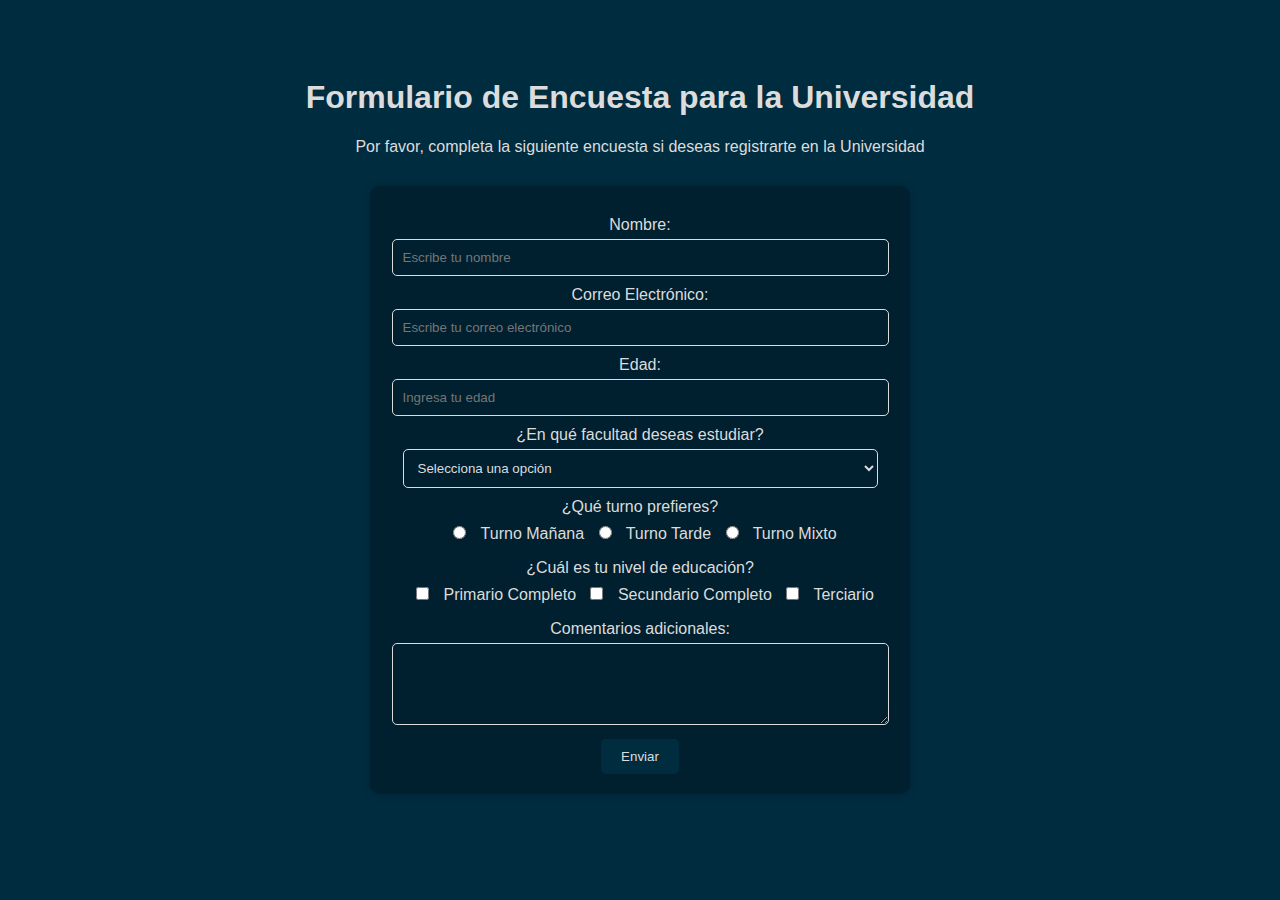
<file: formulario-encuesta/index.html>
<!DOCTYPE html>
<html>
<head>
    <meta charset="UTF-8">
    <meta name="viewport" content="width=device-width, initial-scale=1.0">
    <title>Formulario de Encuesta</title>
    <link rel="stylesheet" href="styles.css">
</head>
<body>
    <h1 id="title">Formulario de Encuesta para la Universidad</h1>
    <p id="description">Por favor, completa la siguiente encuesta si deseas registrarte en la Universidad</p>
    <form id="survey-form">
        <label for="name" id="name-label">Nombre:</label>
        <input type="text" id="name" name="name" required placeholder="Escribe tu nombre">
        
        <label for="email" id="email-label">Correo Electrónico:</label>
        <input type="email" id="email" name="email" required placeholder="Escribe tu correo electrónico">
        
        <label for="number" id="number-label">Edad:</label>
        <input type="number" id="number" name="number" min="16" max="120" required placeholder="Ingresa tu edad">
        
        <label for="dropdown" id="dropdown-label">¿En qué facultad deseas estudiar?</label>
        <select id="dropdown" name="dropdown" required>
            <option value="">Selecciona una opción</option>
            <option value="opcion1">Facultad de Medicina</option>
            <option value="opcion2">Facultad de Derecho</option>
            <option value="opcion3">Facultad de Ingeniería</option>
            <option value="opcion4">Facultad de Ciencias</option>
            <option value="opcion5">Facultad de Arquitectura</option>
            <option value="opcion6">Facultad de Economía</option>
            <option value="opcion7">Facultad de Humanidades</option>
            <option value="opcion8">Facultad de Agronomía</option>
            <option value="opcion9">Facultad de Artes</option>
            <option value="opcion10">Otro</option>
        </select>
        
        <label>¿Qué turno prefieres?</label>
        <input type="radio" name="turno" value="turno1"> Turno Mañana
        <input type="radio" name="turno" value="turno2"> Turno Tarde
        <input type="radio" name="turno" value="turno3"> Turno Mixto
        
        <label>¿Cuál es tu nivel de educación?</label>
        <input type="checkbox" name="nivel" value="nivel1"> Primario Completo
        <input type="checkbox" name="nivel" value="nivel2"> Secundario Completo
        <input type="checkbox" name="nivel" value="nivel3"> Terciario
        
        <label for="comments">Comentarios adicionales:</label>
        <textarea id="comments" name="comments" rows="4" cols="50"></textarea>
        
        <button type="submit" id="submit">Enviar</button>
    </form>
</body>
</html>
</file>
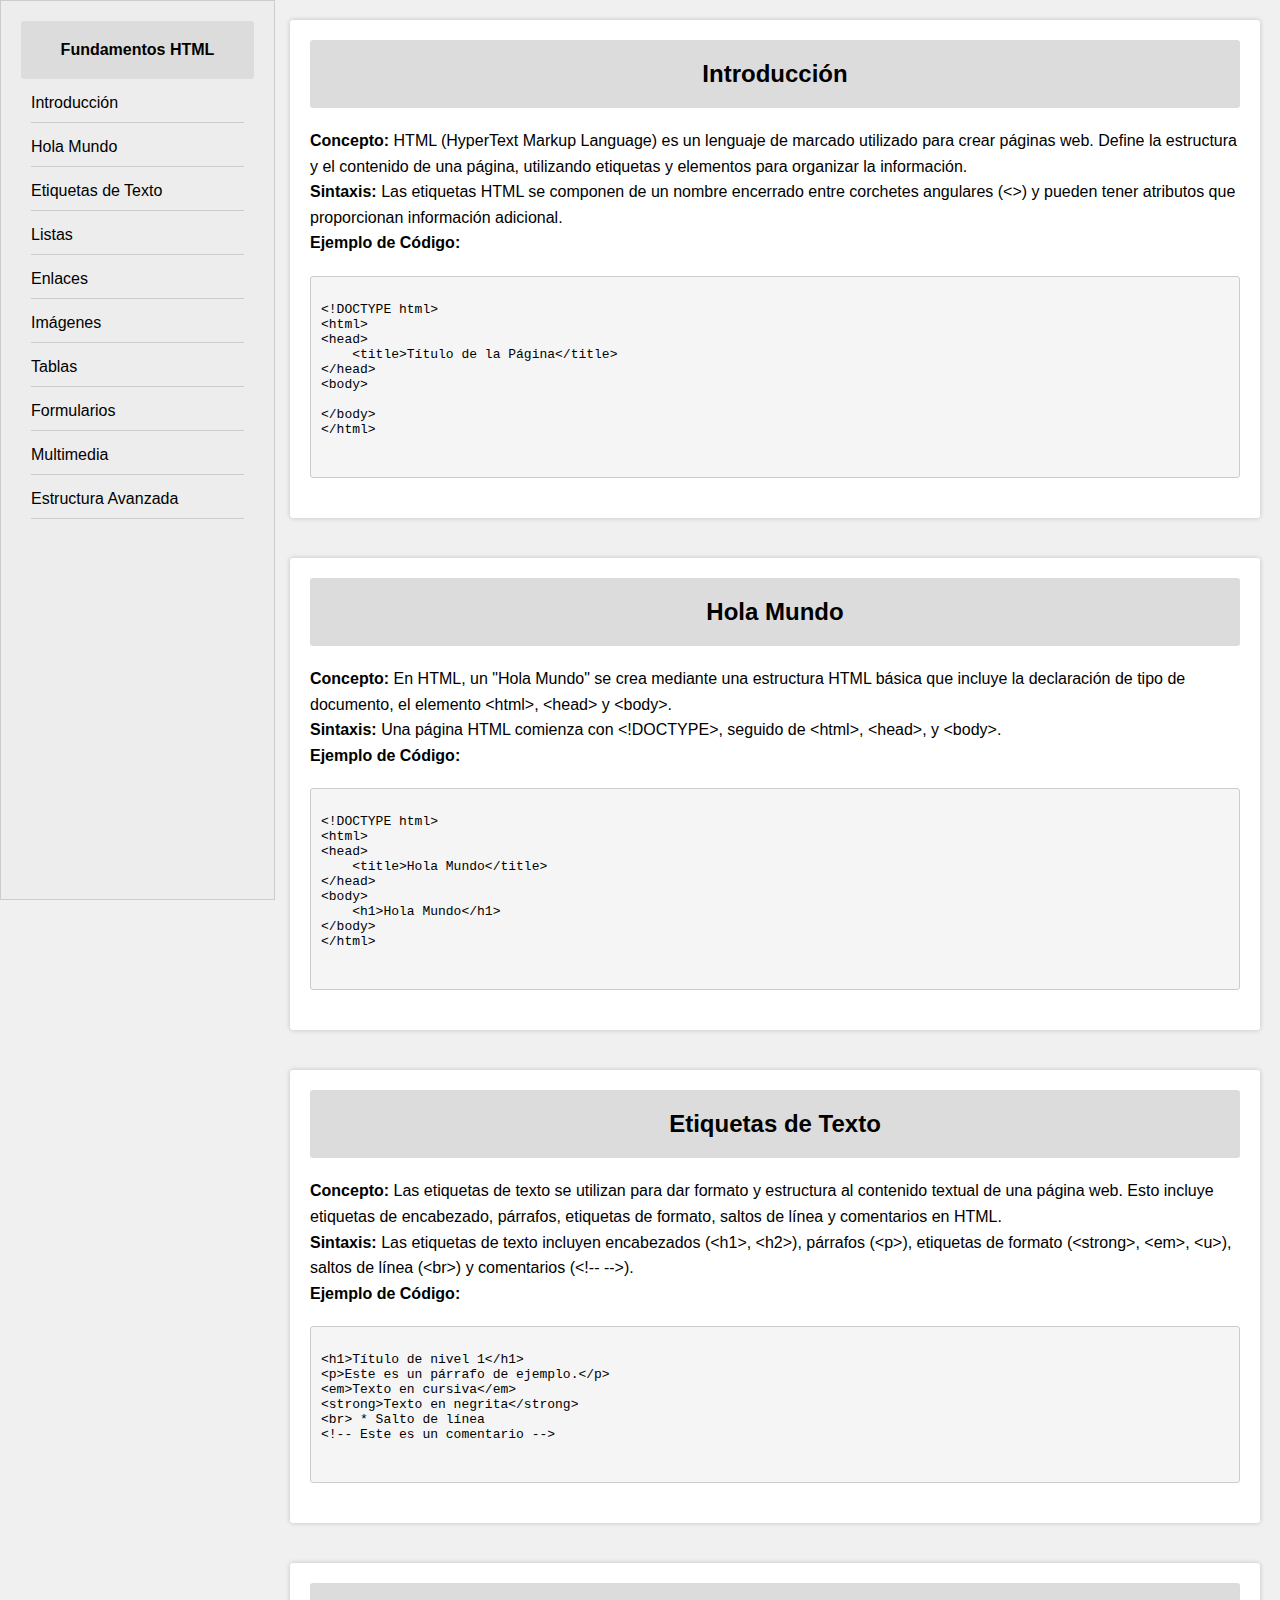
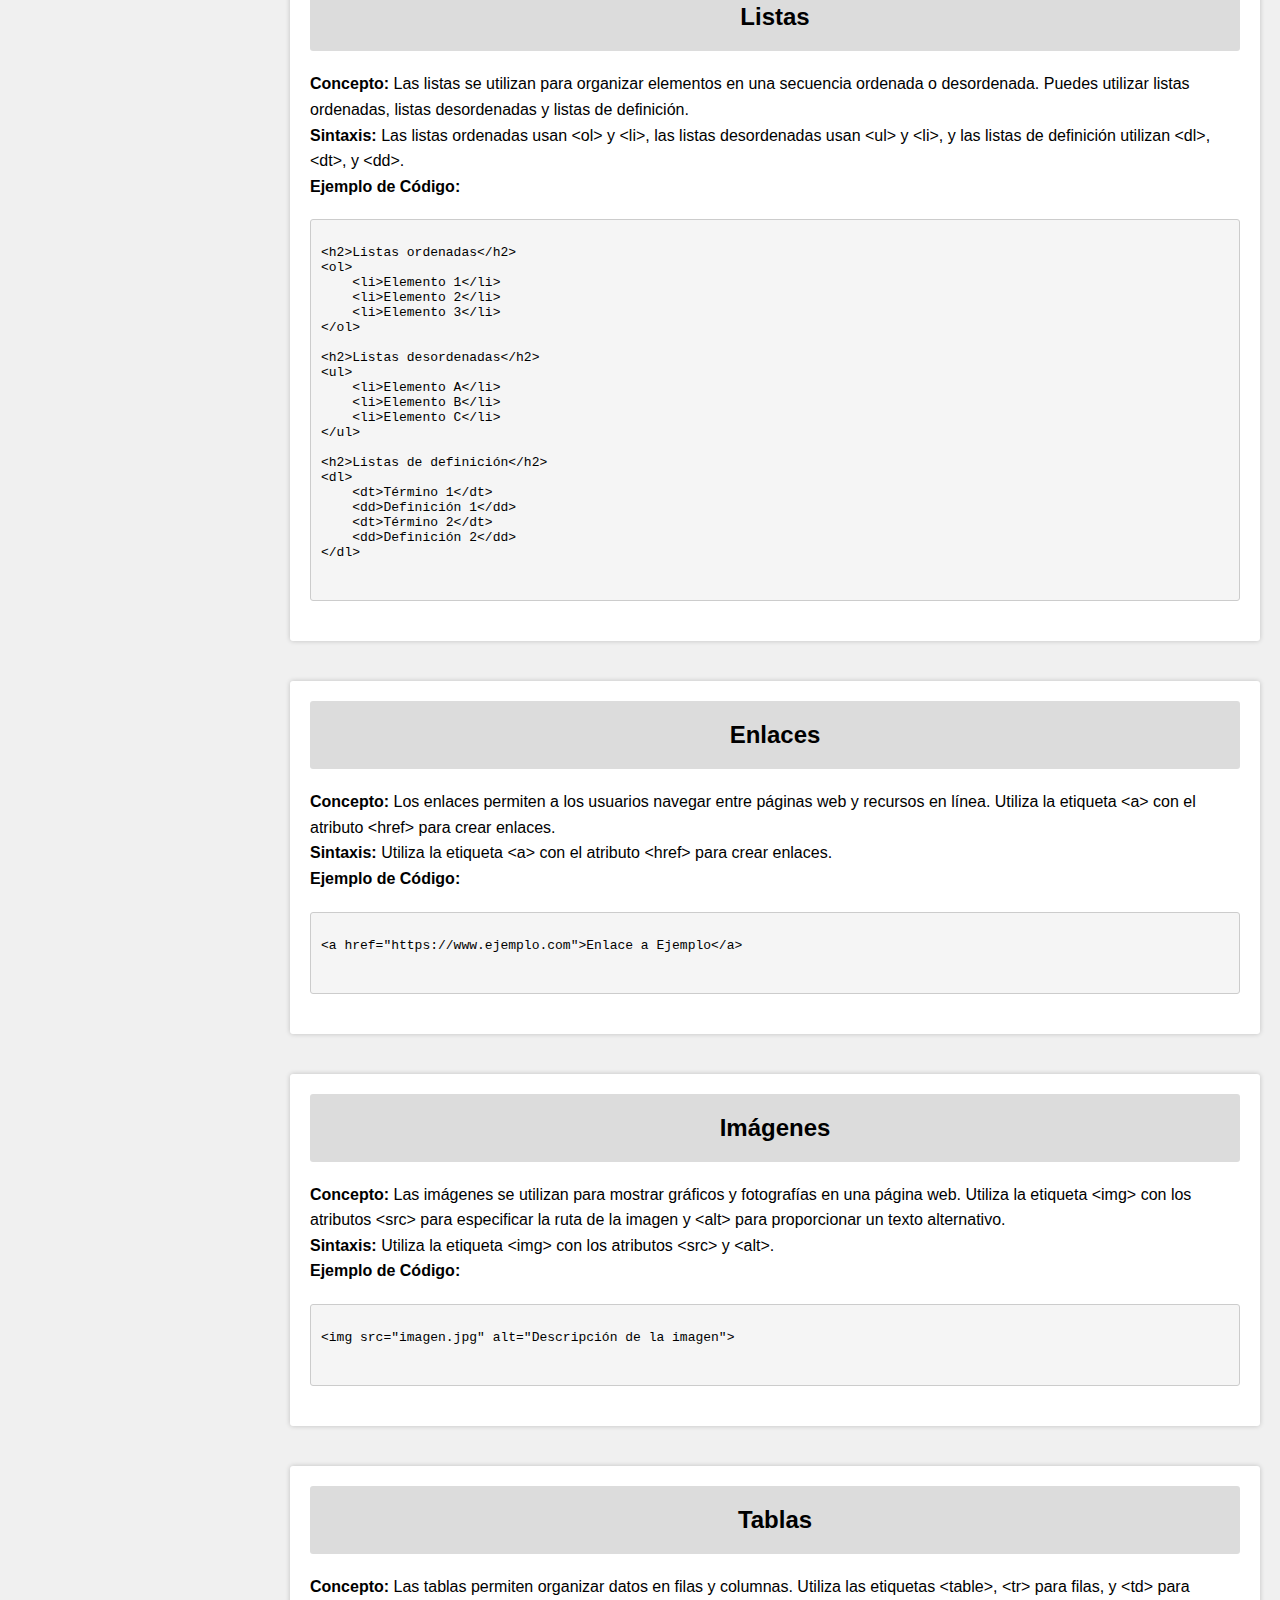
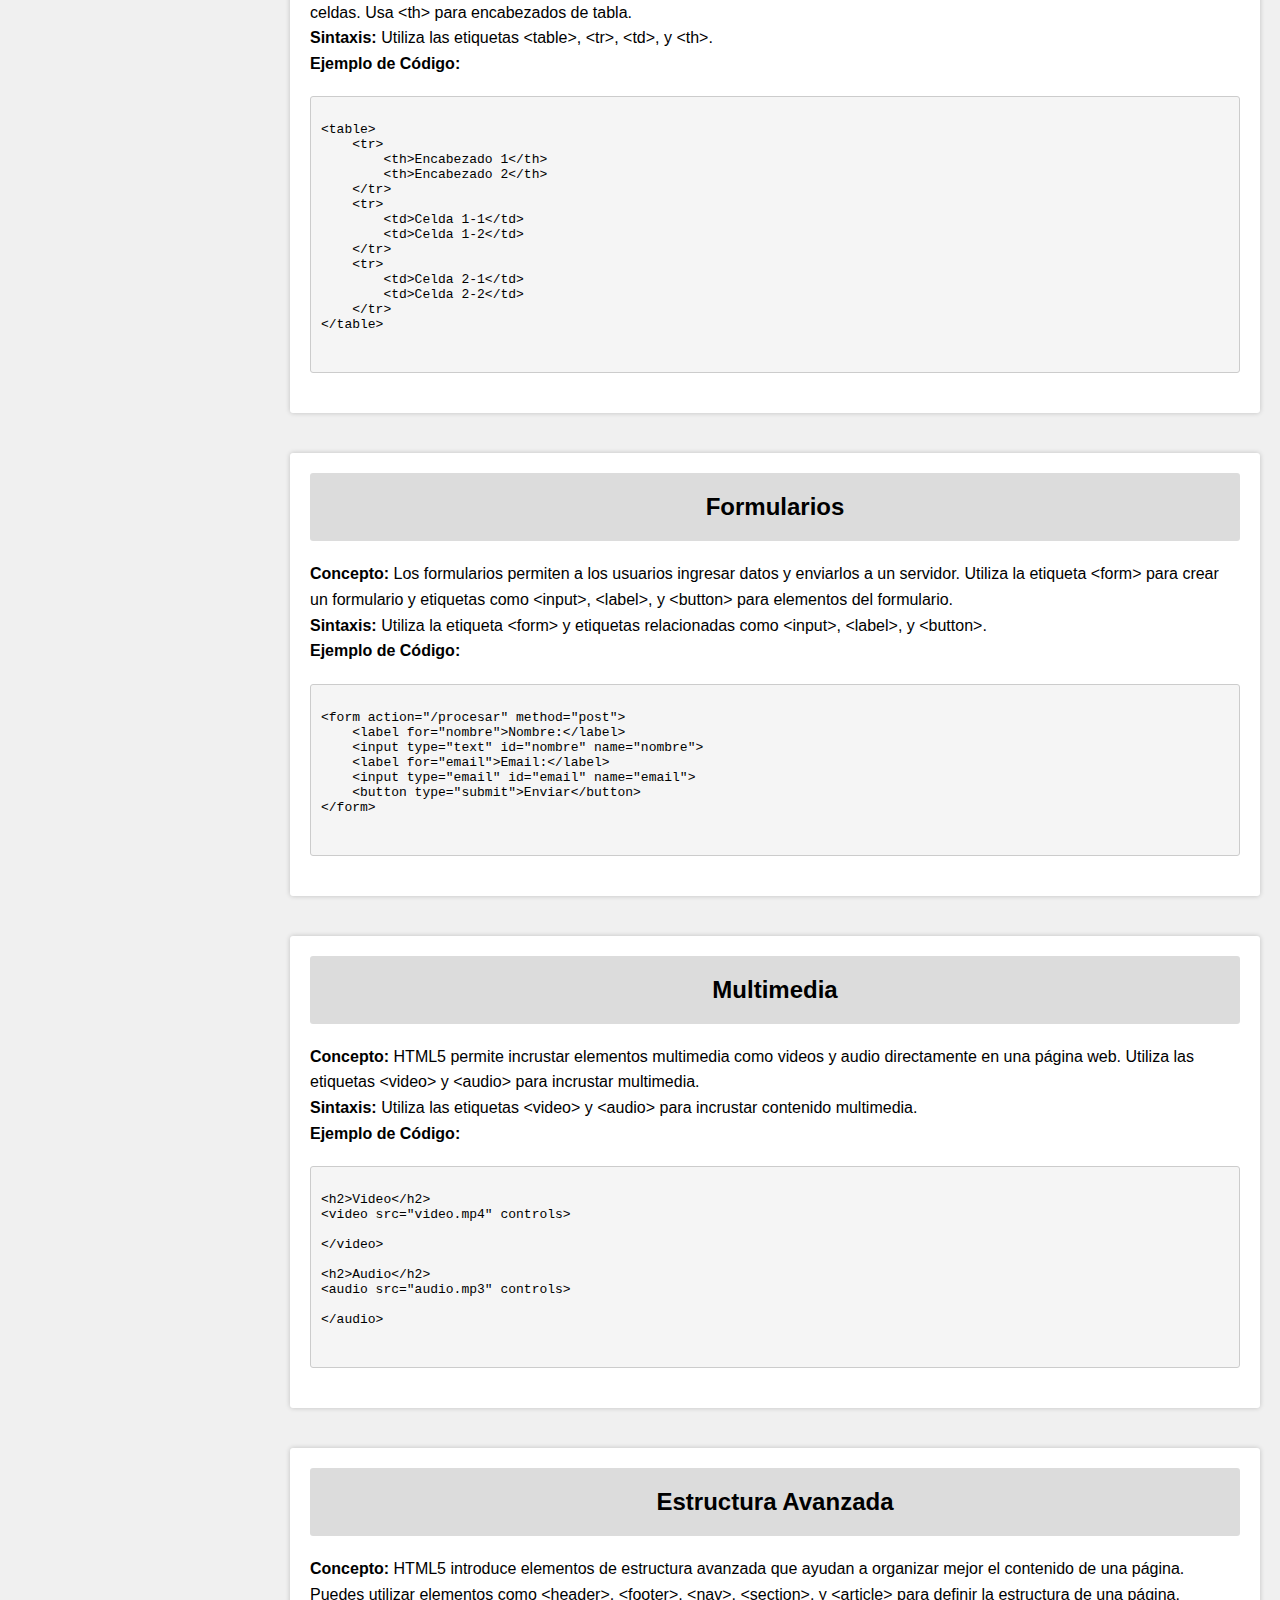
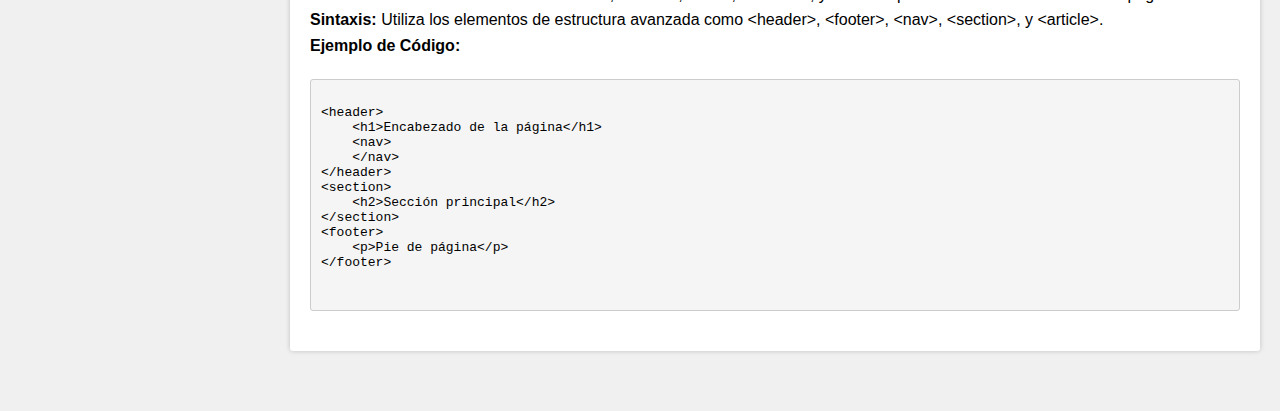
<file: pagina-documentacion/index.html>
<!DOCTYPE html>
<html>
<head>
    <meta charset="UTF-8">
    <meta name="viewport" content="width=device-width, initial-scale=1.0">
    <title>Página de Documentación Técnica</title>
    <link rel="stylesheet" href="styles.css">
</head>
<body>
    <nav id="navbar">
        <header>Fundamentos HTML</header>
        <a class="nav-link" href="#Introducción">Introducción</a>
        <a class="nav-link" href="#Hola_Mundo">Hola Mundo</a>
        <a class="nav-link" href="#Etiquetas_de_Texto">Etiquetas de Texto</a>
        <a class="nav-link" href="#Listas">Listas</a>
        <a class="nav-link" href="#Enlaces">Enlaces</a>
        <a class="nav-link" href="#Imágenes">Imágenes</a>
        <a class="nav-link" href="#Tablas">Tablas</a>
        <a class="nav-link" href="#Formularios">Formularios</a>
        <a class="nav-link" href="#Multimedia">Multimedia</a>
        <a class="nav-link" href="#Estructura_Avanzada">Estructura Avanzada</a>
    </nav>
    <main id="main-doc">
        <section id="Introducción" class="main-section">
            <header>Introducción</header>
            <p>
                <strong>Concepto:</strong> HTML (HyperText Markup Language) es un lenguaje de marcado utilizado para crear páginas web. Define la estructura y el contenido de una página, utilizando etiquetas y elementos para organizar la información.
                <br>
                <strong>Sintaxis:</strong> Las etiquetas HTML se componen de un nombre encerrado entre corchetes angulares (&lt;&gt;) y pueden tener atributos que proporcionan información adicional.
                <br>
                <strong>Ejemplo de Código:</strong>
                <pre>
                    <code>
&lt;!DOCTYPE html&gt;
&lt;html&gt;
&lt;head&gt;
    &lt;title&gt;Título de la Página&lt;/title&gt;
&lt;/head&gt;
&lt;body&gt;

&lt;/body&gt;
&lt;/html&gt;
                    </code>
                </pre>
            </p>
            
        </section>
        <section id="Hola_Mundo" class="main-section">
            <header>Hola Mundo</header>
            <p>
                <strong>Concepto:</strong> En HTML, un "Hola Mundo" se crea mediante una estructura HTML básica que incluye la declaración de tipo de documento, el elemento &lt;html&gt;, &lt;head&gt; y &lt;body&gt;.
                <br>
                <strong>Sintaxis:</strong> Una página HTML comienza con &lt;!DOCTYPE&gt;, seguido de &lt;html&gt;, &lt;head&gt;, y &lt;body&gt;.
                <br>
                <strong>Ejemplo de Código:</strong>
                <pre>
                    <code>
&lt;!DOCTYPE html&gt;
&lt;html&gt;
&lt;head&gt;
    &lt;title&gt;Hola Mundo&lt;/title&gt;
&lt;/head&gt;
&lt;body&gt;
    &lt;h1&gt;Hola Mundo&lt;/h1&gt;
&lt;/body&gt;
&lt;/html&gt;
                    </code>
                </pre>
            </p>
            
        </section>
        <section id="Etiquetas_de_Texto" class="main-section">
            <header>Etiquetas de Texto</header>
            <p>
                <strong>Concepto:</strong> Las etiquetas de texto se utilizan para dar formato y estructura al contenido textual de una página web. Esto incluye etiquetas de encabezado, párrafos, etiquetas de formato, saltos de línea y comentarios en HTML.
                <br>
                <strong>Sintaxis:</strong> Las etiquetas de texto incluyen encabezados (&lt;h1&gt;, &lt;h2&gt;), párrafos (&lt;p&gt;), etiquetas de formato (&lt;strong&gt;, &lt;em&gt;, &lt;u&gt;), saltos de línea (&lt;br&gt;) y comentarios (&lt;!-- --&gt;).
                <br>
                <strong>Ejemplo de Código:</strong>
                <pre>
                    <code>
&lt;h1&gt;Título de nivel 1&lt;/h1&gt;
&lt;p&gt;Este es un párrafo de ejemplo.&lt;/p&gt;
&lt;em&gt;Texto en cursiva&lt;/em&gt;
&lt;strong&gt;Texto en negrita&lt;/strong&gt;
&lt;br&gt; * Salto de línea
&lt;!-- Este es un comentario --&gt;
                    </code>
                </pre>
            </p>
            
        </section>
        <section id="Listas" class="main-section">
            <header>Listas</header>
            <p>
                <strong>Concepto:</strong> Las listas se utilizan para organizar elementos en una secuencia ordenada o desordenada. Puedes utilizar listas ordenadas, listas desordenadas y listas de definición.
                <br>
                <strong>Sintaxis:</strong> Las listas ordenadas usan &lt;ol&gt; y &lt;li&gt;, las listas desordenadas usan &lt;ul&gt; y &lt;li&gt;, y las listas de definición utilizan &lt;dl&gt;, &lt;dt&gt;, y &lt;dd&gt;.
                <br>
                <strong>Ejemplo de Código:</strong>
                <pre>
                    <code>
&lt;h2&gt;Listas ordenadas&lt;/h2&gt;
&lt;ol&gt;
    &lt;li&gt;Elemento 1&lt;/li&gt;
    &lt;li&gt;Elemento 2&lt;/li&gt;
    &lt;li&gt;Elemento 3&lt;/li&gt;
&lt;/ol&gt;

&lt;h2&gt;Listas desordenadas&lt;/h2&gt;
&lt;ul&gt;
    &lt;li&gt;Elemento A&lt;/li&gt;
    &lt;li&gt;Elemento B&lt;/li&gt;
    &lt;li&gt;Elemento C&lt;/li&gt;
&lt;/ul&gt;

&lt;h2&gt;Listas de definición&lt;/h2&gt;
&lt;dl&gt;
    &lt;dt&gt;Término 1&lt;/dt&gt;
    &lt;dd&gt;Definición 1&lt;/dd&gt;
    &lt;dt&gt;Término 2&lt;/dt&gt;
    &lt;dd&gt;Definición 2&lt;/dd&gt;
&lt;/dl&gt;
                    </code>
                </pre>
            </p>
            
        </section>
        <section id="Enlaces" class="main-section">
            <header>Enlaces</header>
            <p>
                <strong>Concepto:</strong> Los enlaces permiten a los usuarios navegar entre páginas web y recursos en línea. Utiliza la etiqueta &lt;a&gt; con el atributo &lt;href&gt; para crear enlaces.
                <br>
                <strong>Sintaxis:</strong> Utiliza la etiqueta &lt;a&gt; con el atributo &lt;href&gt; para crear enlaces.
                <br>
                <strong>Ejemplo de Código:</strong>
                <pre>
                    <code>
&lt;a href="https://www.ejemplo.com"&gt;Enlace a Ejemplo&lt;/a&gt;
                    </code>
                </pre>
            </p>
            
        </section>
        <section id="Imágenes" class="main-section">
            <header>Imágenes</header>
            <p>
                <strong>Concepto:</strong> Las imágenes se utilizan para mostrar gráficos y fotografías en una página web. Utiliza la etiqueta &lt;img&gt; con los atributos &lt;src&gt; para especificar la ruta de la imagen y &lt;alt&gt; para proporcionar un texto alternativo.
                <br>
                <strong>Sintaxis:</strong> Utiliza la etiqueta &lt;img&gt; con los atributos &lt;src&gt; y &lt;alt&gt;.
                <br>
                <strong>Ejemplo de Código:</strong>
                <pre>
                    <code>
&lt;img src="imagen.jpg" alt="Descripción de la imagen"&gt;
                    </code>
                </pre>
            </p>
            
        </section>
        <section id="Tablas" class="main-section">
            <header>Tablas</header>
            <p>
                <strong>Concepto:</strong> Las tablas permiten organizar datos en filas y columnas. Utiliza las etiquetas &lt;table&gt;, &lt;tr&gt; para filas, y &lt;td&gt; para celdas. Usa &lt;th&gt; para encabezados de tabla.
                <br>
                <strong>Sintaxis:</strong> Utiliza las etiquetas &lt;table&gt;, &lt;tr&gt;, &lt;td&gt;, y &lt;th&gt;.
                <br>
                <strong>Ejemplo de Código:</strong>
                <pre>
                    <code>
&lt;table&gt;
    &lt;tr&gt;
        &lt;th&gt;Encabezado 1&lt;/th&gt;
        &lt;th&gt;Encabezado 2&lt;/th&gt;
    &lt;/tr&gt;
    &lt;tr&gt;
        &lt;td&gt;Celda 1-1&lt;/td&gt;
        &lt;td&gt;Celda 1-2&lt;/td&gt;
    &lt;/tr&gt;
    &lt;tr&gt;
        &lt;td&gt;Celda 2-1&lt;/td&gt;
        &lt;td&gt;Celda 2-2&lt;/td&gt;
    &lt;/tr&gt;
&lt;/table&gt;
                    </code>
                </pre>
            </p>
            
        </section>
        <section id="Formularios" class="main-section">
            <header>Formularios</header>
            <p>
                <strong>Concepto:</strong> Los formularios permiten a los usuarios ingresar datos y enviarlos a un servidor. Utiliza la etiqueta &lt;form&gt; para crear un formulario y etiquetas como &lt;input&gt;, &lt;label&gt;, y &lt;button&gt; para elementos del formulario.
                <br>
                <strong>Sintaxis:</strong> Utiliza la etiqueta &lt;form&gt; y etiquetas relacionadas como &lt;input&gt;, &lt;label&gt;, y &lt;button&gt;.
                <br>
                <strong>Ejemplo de Código:</strong>
                <pre>
                    <code>
&lt;form action="/procesar" method="post"&gt;
    &lt;label for="nombre"&gt;Nombre:&lt;/label&gt;
    &lt;input type="text" id="nombre" name="nombre"&gt;
    &lt;label for="email"&gt;Email:&lt;/label&gt;
    &lt;input type="email" id="email" name="email"&gt;
    &lt;button type="submit"&gt;Enviar&lt;/button&gt;
&lt;/form&gt;
                    </code>
                </pre>
            </p>
           
        </section>
        <section id="Multimedia" class="main-section">
            <header>Multimedia</header>
            <p>
                <strong>Concepto:</strong> HTML5 permite incrustar elementos multimedia como videos y audio directamente en una página web. Utiliza las etiquetas &lt;video&gt; y &lt;audio&gt; para incrustar multimedia.
                <br>
                <strong>Sintaxis:</strong> Utiliza las etiquetas &lt;video&gt; y &lt;audio&gt; para incrustar contenido multimedia.
                <br>
                <strong>Ejemplo de Código:</strong>
                <pre>
                    <code>
&lt;h2&gt;Video&lt;/h2&gt;
&lt;video src="video.mp4" controls&gt;
    
&lt;/video&gt;

&lt;h2&gt;Audio&lt;/h2&gt;
&lt;audio src="audio.mp3" controls&gt;
    
&lt;/audio&gt;
                    </code>
                </pre>
            </p>
            
        </section>
        <section id="Estructura_Avanzada" class="main-section">
            <header>Estructura Avanzada</header>
            <p>
                <strong>Concepto:</strong> HTML5 introduce elementos de estructura avanzada que ayudan a organizar mejor el contenido de una página. Puedes utilizar elementos como &lt;header&gt;, &lt;footer&gt;, &lt;nav&gt;, &lt;section&gt;, y &lt;article&gt; para definir la estructura de una página.
                <br>
                <strong>Sintaxis:</strong> Utiliza los elementos de estructura avanzada como &lt;header&gt;, &lt;footer&gt;, &lt;nav&gt;, &lt;section&gt;, y &lt;article&gt;.
                <br>
                <strong>Ejemplo de Código:</strong>
                <pre>
                    <code>
&lt;header&gt;
    &lt;h1&gt;Encabezado de la página&lt;/h1&gt;
    &lt;nav&gt;
    &lt;/nav&gt;
&lt;/header&gt;
&lt;section&gt;
    &lt;h2&gt;Sección principal&lt;/h2&gt;
&lt;/section&gt;
&lt;footer&gt;
    &lt;p&gt;Pie de página&lt;/p&gt;
&lt;/footer&gt;
                    </code>
                </pre>
            </p>
            
        </section>
    </main>
</body>
</html>
</file>
<file: formulario-encuesta/styles.css>
body {
    background-color: #002C40;
    color: #DCDCDC;
    font-family: Arial, sans-serif;
    text-align: center;
    padding: 50px;
  }
  
  #survey-form {
    background-color: #00202F;
    color: #DCDCDC;
    max-width: 500px;
    min-width: 300px;
    margin: 30px auto;
    padding: 20px;
    border-radius: 10px;
    box-shadow: 0 0 10px rgba(0, 0, 0, 0.2);
  }
  
  h1 {
    color: #DCDCDC;
  }
  
  p {
    color: #DCDCDC;
  }
  
  label {
    display: block;
    margin-top: 10px;
  }
  
  input[type="text"],
  input[type="email"],
  input[type="number"],
  select,
  textarea {
    width: 95%;
    padding: 10px;
    border: 1px solid #DCDCDC;
    border-radius: 5px;
    background-color: #00202F;
    color: #DCDCDC;
    margin-top: 5px;
  }
  
  input[type="radio"],
  input[type="checkbox"] {
    margin: 10px;
  }
  
  select {
    margin-top: 5px;
  }
  
  textarea {
    resize: vertical;
  }
  
  button {
    background-color: #002C40;
    color: #DCDCDC;
    border: none;
    padding: 10px 20px;
    border-radius: 5px;
    cursor: pointer;
    margin-top: 10px;
  }
  
  button:hover {
    background-color: #DCDCDC;
    color: #00202F;
  }
</file>
<file: pagina-documentacion/styles.css>
* {
    margin: 0;
    padding: 0;
    box-sizing: border-box;
}

body {
    font-family: Tahoma, sans-serif;
    background-color: #f0f0f0;
    margin: 0;
    padding: 0;
}

header {
    background-color: #DCDCDC;
    color: black;
    padding: 20px;
    text-align: center;
    font-weight: Bold;
    border-radius: 3px;
}

header h1 {
    font-size: 2.5em;
}

p {
    margin: 20px 0;
}

#navbar {
    background-color: #EDEDED;
    color: #FFFFFF;
    position: fixed;
    top: 0;
    left: 0;
    width: 275px;
    height: 100%;
    padding: 20px;
    overflow-y: auto;
    border: 0.5px solid #CCCCCC;
}

.nav-link {
    display: block;
    margin: 15px 10px;
    padding-bottom: 10px;
    color: black;
    text-decoration: none;
    transition: 0.3s;
    border-bottom: 1px solid #cccccc;
}

.nav-link:hover {
    color: gray;
}

#main-doc {
    margin-left: 270px;
    padding: 20px;
}

.main-section {
    margin-bottom: 40px;
    background-color: #FFFFFF;
    padding: 20px;
    border-radius: 3px;
    box-shadow: 0 0 5px rgba(0, 0, 0, 0.2);
}

.main-section header {
    font-size: 1.5em;
}

.main-section p {
    line-height: 1.6;
}

pre {
    background-color: #F5F5F5;
    padding: 10px;
    border: 1px solid #CCCCCC;
    border-radius: 3px;
    overflow: auto;
}

@media (max-width: 768px) {
    #navbar {
        position: relative;
        width: 100%;
    }

    #main-doc {
        margin-left: 0;
        padding: 20px;
    }
}
</file>
